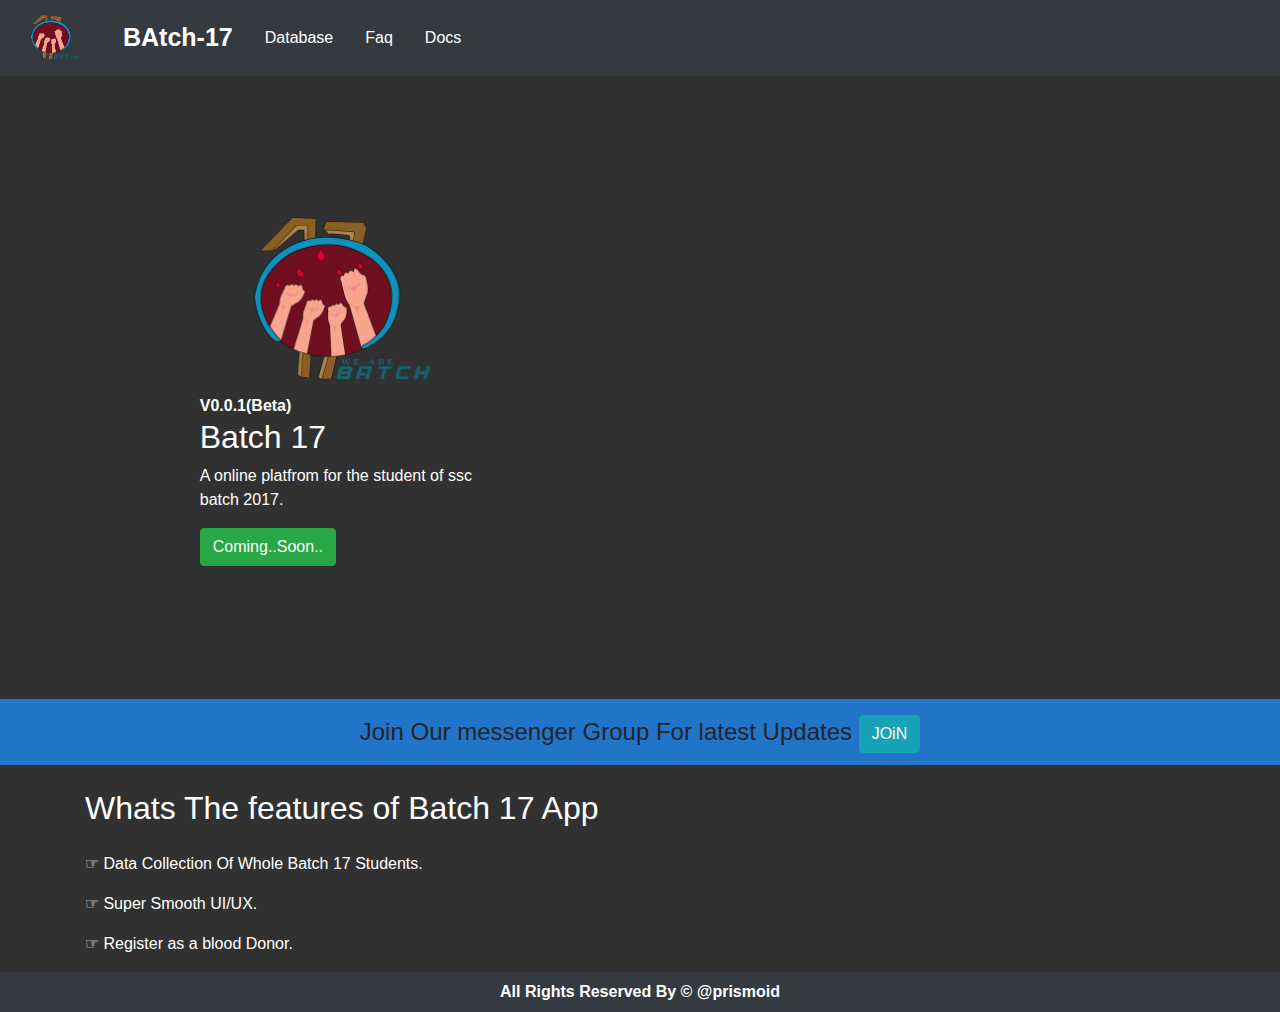
<file: index.html>
<!doctype html>
<html lang="en">

<head>
    <title>Batch-17</title>
    <link rel="shortcut icon" href="assets/favicon.ico" type="image/x-icon">
    <!-- Required meta tags -->
    <meta charset="utf-8">
    <meta name="viewport" content="width=device-width, initial-scale=1, shrink-to-fit=no">

    <!-- Bootstrap CSS -->
    <link rel="stylesheet" href="https://stackpath.bootstrapcdn.com/bootstrap/4.4.1/css/bootstrap.min.css"
        integrity="sha384-Vkoo8x4CGsO3+Hhxv8T/Q5PaXtkKtu6ug5TOeNV6gBiFeWPGFN9MuhOf23Q9Ifjh" crossorigin="anonymous">
    <!-- css -->
    <link rel="stylesheet" href="assets/css/style.css">
</head>

<body>
    <header>
        <nav class="navbar navbar-expand-sm bg-dark navbar-dark shadow-sm">
            <a class="navbar-brand" href="#"><img class="logo-size" src="assets/images/logo.png"></a>
            <li class="nav-item active">
                <a class="nav-link brand text-white" href="https://prismoid-parvez.github.io/batch17/">BAtch-17</a>
            </li>
            <li class="nav-item">
                <a class="nav-link text-white" href="assets/Database/">Database</a>
            </li>
            <li class="nav-item">
                <a class="nav-link text-white" href="#">Faq</a>
            </li>
            <li class="nav-item">
                <a class="nav-link text-white" href="#">Docs</a>
            </li>
        </nav>
    </header>
    <section class="featured-section p-5">
        <div class="row align-items-center justify-content-center">
            <div class="col-md-3 text-white">
                <img src="assets/images/logo.png" class="img-fluid">
                <strong>V0.0.1(Beta)</strong>
                <h2>Batch 17</h2>
                <p>A online platfrom for the student of ssc batch 2017.
                </p>
                <button class="btn btn-hover btn-success">Coming..Soon..</button>
            </div>
            <div class="col-md-6">
                <iframe
                    src="https://docs.google.com/forms/d/e/1FAIpQLSdAbMPWp3RHgiZsvuiIpCkfzURZs8Z2uyoM1UWDBe8TLje8_g/viewform?embedded=true"
                    width="700" height="520" frameborder="0" marginheight="0" marginwidth="0">Loading…</iframe>
            </div>
        </div>
    </section>
    <!-- border section  -->
    <section class="border-section">
        <div class="container">
            <div class="row justify-content-center">
                <div class="col-8">
                    <h4 class="text-center pt-3 pb-1">Join Our messenger Group For latest Updates <a href="facebook.com"
                            class="btn btn-info">JOiN</a></h4>
                </div>
            </div>
        </div>
    </section>
    <!-- featured section -->
    <section class="features-section px-5">
        <div class="container">
            <div class="row justify-content-start">
                <div class="col-6">
                    <h2 class="text-white my-4">Whats The features of Batch 17 App</h2>
                    <p class="text-white">
                        ☞ Data Collection Of Whole Batch 17 Students.
                    </p>
                    <p class="text-white">
                        ☞ Super Smooth UI/UX.
                    </p>
                    <p class="text-white">
                        ☞ Register as a blood Donor.
                    </p>
                </div>
            </div>
    </section>

    <!-- Foooter -->
    <footer class="bg-dark p-2 text-center text-white">
        <strong>All Rights Reserved By &copy @prismoid</strong>
    </footer>

    <!-- Optional JavaScript -->
    <!-- jQuery first, then Popper.js, then Bootstrap JS -->
    <script src="https://code.jquery.com/jquery-3.4.1.slim.min.js"
        integrity="sha384-J6qa4849blE2+poT4WnyKhv5vZF5SrPo0iEjwBvKU7imGFAV0wwj1yYfoRSJoZ+n" crossorigin="anonymous">
    </script>
    <script src="https://cdn.jsdelivr.net/npm/popper.js@1.16.0/dist/umd/popper.min.js"
        integrity="sha384-Q6E9RHvbIyZFJoft+2mJbHaEWldlvI9IOYy5n3zV9zzTtmI3UksdQRVvoxMfooAo" crossorigin="anonymous">
    </script>
    <script src="https://stackpath.bootstrapcdn.com/bootstrap/4.4.1/js/bootstrap.min.js"
        integrity="sha384-wfSDF2E50Y2D1uUdj0O3uMBJnjuUD4Ih7YwaYd1iqfktj0Uod8GCExl3Og8ifwB6" crossorigin="anonymous">
    </script>
</body>

</html>
</file>
<file: assets/css/style.css>
/* ------------- */
/* Basic Setiup */
/* ----------- */
*{
    margin: 0;
    padding: 0;
    box-sizing: border-box;
}
li {
    list-style: none;
}
/* --------------- */
/* header section */
/* ------------ */
.logo-size {
    width: 75px;
}
header .brand {
    font-weight: 700;
    font-size: 25px;
}
/* ----------------- */
/* featured section */
/* -------------- */
.featured-section  {
    background-color: #313131;
}

/* border section */
.border-section {
    background-color: #2174C7;
}
/* features section */
.features-section  {
    background-color: #313131;
}
</file>
